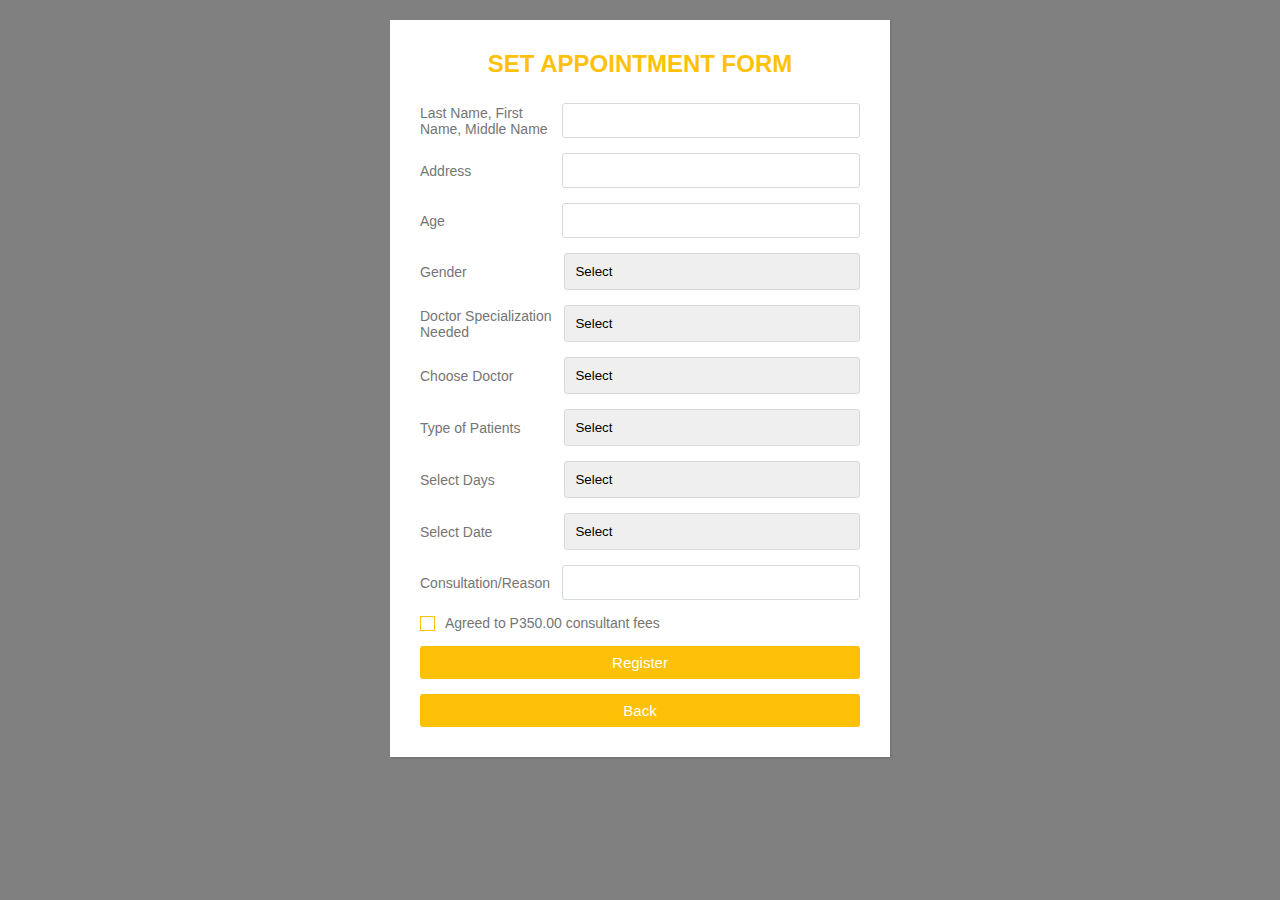
<file: setappointment.html>
<!DOCTYPE html>
<html lang="en">
<head>
    <meta charset="UTF-8">
    <meta http-equiv="X-UA-Compatible" content="IE=edge">
    <meta name="viewport" content="width=device-width, initial-scale=1.0">
    <title>Set Appointment Form</title>
    <link rel="stylesheet" href="css/form.css">
</head>
<body>
    <div class="wrapper">
        <div class="title">
            Set Appointment Form
        </div>

        <div class="form">
            <div class="input_field">
                <label>Last Name, First Name, Middle Name</label>
                <input type="text" class="input">
            </div>

            <div class="input_field">
                <label>Address</label>
                <input type="text" class="input">
            </div>

            <div class="input_field">
                <label>Age</label>
                <input type="number" class="input" maxlength="2">
            </div>

            <div class="input_field">
                <label>Gender</label>
                 <div class="custom_select">
                    <select>
                        <option value="">Select</option>
                        <option value="male">Male</option>
                        <option value="female">Female</option>
                    </select>
                 </div>
            </div>

            <div class="input_field">
                <label>Doctor Specialization Needed</label>
                 <div class="custom_select">
                    <select>
                        <option value="">Select</option>
                        <option value="medical genetics">Medical genetics</option>
                        <option value="diagnostic radiology">Diagnostic radiology</option>
                        <option value="anesthesiology">Anesthesiology</option>
                        <option value="allergy and immunology">Allergy and immunology</option>
                        <option value="emergency medicine">Emergency medicine</option>
                    </select>
                 </div>
            </div>


            <div class="input_field">
                <label>Choose Doctor</label>
                 <div class="custom_select">
                    <select>
                        <option value="">Select</option>
                        <option value="male">Male</option>
                        <option value="female">Female</option>
                    </select>
                 </div>
            </div>

            <div class="input_field">
                <label>Type of Patients</label>
                 <div class="custom_select">
                    <select>
                        <option value="">Select</option>
                        <option value="new patients">New Patients</option>
                        <option value="old patients">Old Patients</option>
                    </select>
                 </div>
            </div>

            <div class="input_field">
                <label>Select Days</label>
                 <div class="custom_select">
                    <select>
                        <option value="">Select</option>
                        <option value="monday">Monday</option>
                        <option value="tuesday">Tuesday</option>
                        <option value="wednesday">Wednesday</option>
                        <option value="thursday">Thursday</option>
                        <option value="friday">Friday</option>
                        <option value="saturday">Saturday</option>
                        <option value="sunday">Sunday</option>
                    </select>
                 </div>
            </div>
           
            <div class="input_field">
                <label>Select Date</label>
                 <div class="custom_select">
                    <select>
                        <option value="">Select</option>
                        <option value="7:00 am - 10:00 am">7:00 am - 10:00 am</option>
                        <option value="10:00 am - 12:00 pm">10:00 am - 12:00 pm</option>
                        <option value="1:00 pm - 8:00 pm">1:00 pm - 8:00 pm</option>
                    </select>
                 </div>
            </div>

            <div class="input_field">
                <label>Consultation/Reason</label>
                <input type="text" class="input">
            </div>

            <div class="input_field">
                <label class="check">
                    <input type="checkbox">
                    <span class="checkmark"></span>
                </label>
                 <p>Agreed to P350.00 consultant fees</p>
            </div>

            <div class="input_field">
                <a href="dashboard.html"> <input type="submit" value="Register" class="btn"></a>
            </div>

            <div class="input_field">
               <a href="home.html">  <input type="submit" value="Back" class="btn" ></a>
                 
            </div>

        </div>
    </div>
</body>
</html>
</file>
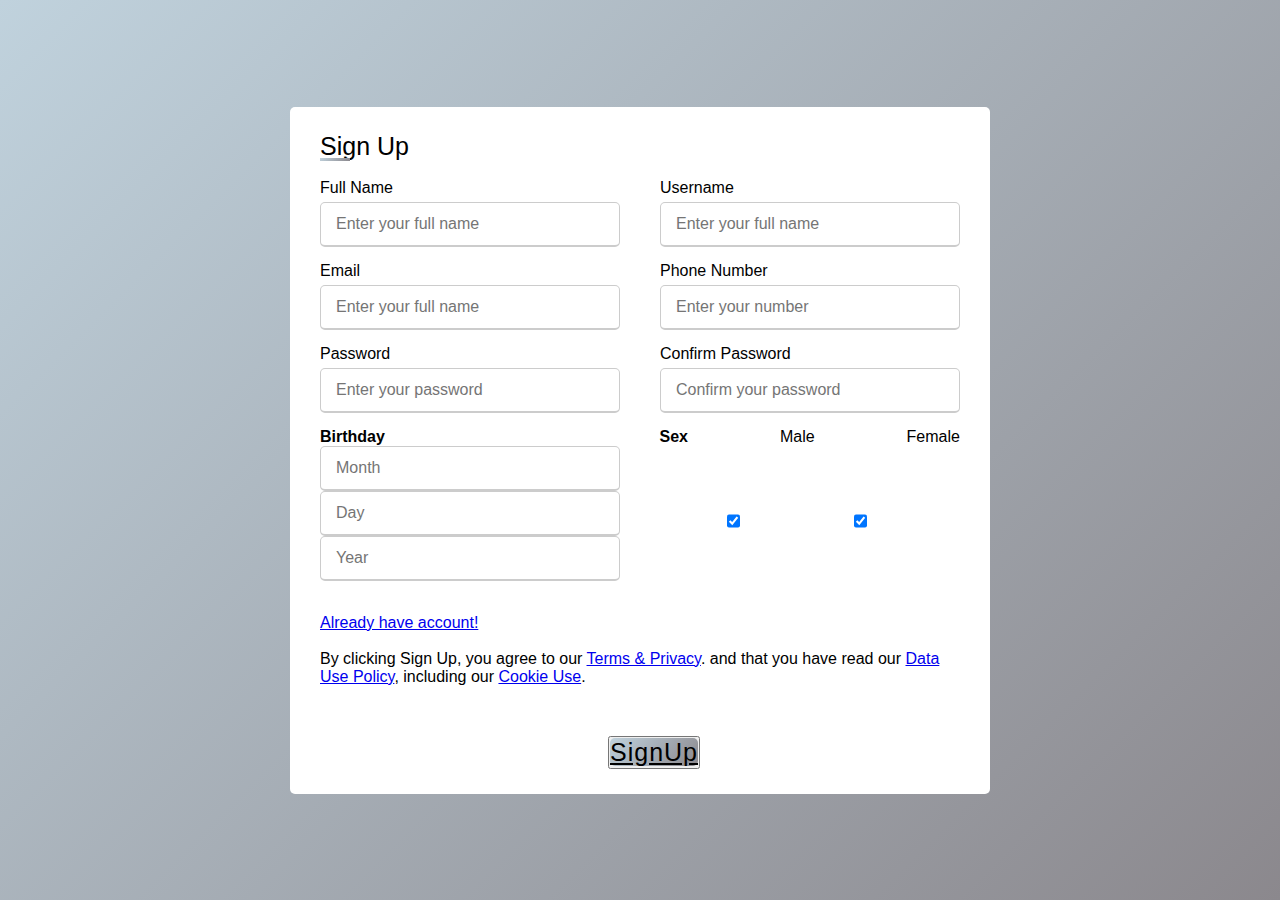
<file: sign.html>
<!DOCTYPE html>
<html lang="en">
<head>
    <meta charset="UTF-8">
    <meta http-equiv="X-UA-Compatible" content="IE=edge">
    <meta name="viewport" content="width=device-width, initial-scale=1.0">
    <title>Document</title>
    <link rel="stylesheet" href="css/sign.css">
</head>
<body>
<div class="container">
    <div class="title"> Sign Up </div> <br>
    
    <form action="#">
        <div class="user-details">
            <div class="input-box">
                <span class="details">Full Name</span>
                <input type="text" placeholder="Enter your full name" required>
            </div>

             
                <div class="input-box">
                    <span class="details">Username</span>
                    <input type="text" placeholder="Enter your full name" required>
                </div>

                 
                    <div class="input-box">
                        <span class="details">Email</span>
                        <input type="text" placeholder="Enter your full name" required>
                    </div>

                     
                        <div class="input-box">
                            <span class="details">Phone Number</span>
                            <input type="text" placeholder="Enter your number" required>
                        </div>

                         
                            <div class="input-box">
                                <span class="details">Password</span>
                                <input type="password" placeholder="Enter your password" required>
                            </div>

                             
                                <div class="input-box">
                                    <span class="details">Confirm Password</span>
                                    <input type="password" placeholder="Confirm your password" required>
                                </div>  

                                <div class="input-box"> 
                                <label for="birthday"><b>­Birthday</b></label>
                                    <input type="text" placeholder="Month"  name="month" required class="dateInput" maxlength="2"> 
                                    <input type="text" placeholder="Day"  name="day" required class="dateInput" maxlength="2"> 
                                    <input type="text" placeholder="Year"  name="year" required class="dateInput" maxlength="4"><br> <br>
                                    <label>
                                </div>

                                <label for="sex"><b>­Sex</b></label>
                                <input type="checkbox" checked="checked" name="remember" required> Male</label>
                                <input type="checkbox" checked="checked" name="remember" required> Female</label><br> <br>
                        
                                         
            
                                 </div>

                                 <a href="index.html"><p>Already have account!</p></a> <br>
             
                                <p>By clicking Sign Up, you agree to our <a href="#" style="color:dodgerb­lue">Terms & Privacy</a>. 
                                    and that you have read our <a href="#" style="color:dodgerb­lue">Data Use Policy</a>, 
                                    including our <a href="#" style="color:dodgerb­lue">Cookie Use</a>. </p> <br>

                                <div class="button">
                                    <button> <a href="home.html">SignUp</a> </button>
                                </div>
                            </div>
    </form>
</div>
</body>
</html>
</file>
<file: css/form.css>
*{
    margin: 0;
    padding: 0;
    box-sizing: border-box;
    font-family: 'Trebuchet MS', 'Lucida Sans Unicode', 'Lucida Grande', 'Lucida Sans', Arial, sans-serif;
}

body{
     background-color: gray;
    padding: 0 10px;
}
.wrapper{
    max-width: 500px;
    width: 100%;
    background: #fff;
    margin: 20px auto;
    padding: 30px;
    box-shadow: 1px 1px 2px rgba(0, 0, 0, 0.125 );
}
.wrapper .title{
    font-size: 24px;
    font-weight: 700;
    margin-bottom: 25px;
    color: #fec107;
    text-transform: uppercase;
    text-align: center;
}
.wrapper .form .input_field{
    margin-bottom: 15px;
    display: flex;
    align-items: center;
}
.wrapper .form .input_field label{
    width: 200px;
    color: #757575;
    margin-right: 10px;
    font-size: 14px;
}
.wrapper .form .input_field .input,
.wrapper .form .infut_field .textarea{
    width: 100%;
    outline: none;
    border: 1px solid #d5dbd9;
    font-size: 15px;
    padding: 8px 10px;
    border-radius: 3px;
    transition:all 0.3s ease;
}

.wrapper .form .infut_field .textarea{
    resize: none;
    height: 125px;
}

.wrapper .form .input_field .custom_select{
    position: relative;
    width: 100%;
    height: 37px;
}
.wrapper .form .input_field .custom_select select{
    -webkit-appearance: none;
    appearance: none;
    border: 1px solid #d5dbd9;
    width: 100%;
    height: 100%;
    padding: 8px 10px;
    border-radius: 3px;
    outline: none;
}

.wrapper .form .input_field .custom_select select:before{
    content: "";
    position: absolute;
    top: 12px;
    right: 10px;
    border: 8px solid;
    border-color: #d5dbd9 transparent transparent transparent;
    pointer-events: none;

}

.wrapper .form .input_field .input:focus,
.wrapper .form .input_field .textarea:focus,
.wrapper .form .input_field select:focus{
    border: 1px solid #fec107;
}
.wrapper .form .input_field p{
    font-size: 14px;
    color: #757575;
}
.wrapper .form .input_field .check{
    width: 15px;
    height: 15px;
    position: relative;
    display: block;
    cursor: pointer;
}
.wrapper .form .input_field .check input[type="checkbox"]{
    position: absolute;
    top: 0;
    left: 0;
    opacity: 0;
}
.wrapper .form .input_field .check .checkmark{
    width: 15px;
    height: 15px;
    border: 1px solid #fec107;
    display: block;
    position: relative;
    background: ;
}
.wrapper .form .input_field .check .checkmark:before{
    content: "";
    position: absolute;
    top: 1px;
    left: 2px;
    width: 5px;
    height: 2px;
    border: 2px solid;
    border-color: transparent transparent  #fff #fff;
    transform: rotate(-45deg);
    display: none;
}
.wrapper .form .input_field .check input[type="checkbox"]:checked ~ .checkmark{
    background: #fec107;
}

.wrapper .form .input_field .check input[type="checkbox"]:checked ~ .checkmark::before{
    display: block;
}
.wrapper .form .input_field .btn{
    width: 100%;
    padding: 8px 10px;
    font-size: 15px;
    border: 0;
    background: #fec107;
    color: #fff;
    cursor: pointer;
    border-radius: 3px;
    outline: none;
}
.wrapper .form .input_field:last-child{
    margin-bottom: 0;

}
.wrapper .form .input_field .btn:hover{
    background: gray;
}

@media (max-width: 420px){
    .wrapper .form .input_field{
        flex-direction: column;
        align-items: flex-start;
    }
    .wrapper .form .input_field label{
        margin-bottom: 5px;
    }
    .wrapper .form .input_field.terms{
        flex-direction: row ;
    }
}

a{
    width: 100%;
}
</file>
<file: css/sign.css>
*{
    margin: 0;
    padding: 0;
    box-sizing: border-box;
    font-family: Arial, Helvetica, sans-serif;
}
body{
    display: flex;
    height: 100vh;
    justify-content: center;
    align-items: center;
    padding: 10px;
    background: linear-gradient(135deg,#c0d2dd,#8b888d);
}
.container{
    max-width: 700px;
    width: 100%;
    background: #fff;
    padding: 25px 30px;
    border-radius: 5px;
}
.container .title{
    font-size: 25px;
    font-weight: 500;
    position: relative;
}
.container .title::before{
    content: '';
    position: absolute;
    left: 0;
    bottom: 0;
    height: 3px;
    width: 30px;
    background:linear-gradient(135deg,#c0d2dd,#8b888d);
}
.container form .user-details{
    display: flex;
    flex-wrap: wrap;
    justify-content: space-between;
}
form .user-details .input-box{
    margin-bottom: 15px;
    width: calc(100% / 2 - 20px);
}
form .user-details .input-box .details{
    display: block;
    font-weight: 500;
    margin-bottom: 5px;
}
.user-details .input-box input{
    height: 45px;
    width: 100%;
    outline: none;
    border-radius: 5px;
    border: 1px solid #ccc;
    padding-left: 15px;
    font-size: 16px;
    border-bottom-width: 2px;
    transition: all 0.3s ease;
}
.user-details .input-box input:focus,
.user-details .input-box input:valid{
    border-color: #8b888d;
}
 

form .button a{
    height: 45px;
    margin: 45px 0;
}
form .button a{
    height: 60px;
    width: 100%;
    outline: none;
    color: black;
    border: none;
    font-size: 25px;
    font-weight: 500;
    border-radius: 5px;
    letter-spacing: 1px;
    background: linear-gradient(135deg,#c0d2dd,#8b888d);
    
}
.button{
    margin-top: 5%;
    margin-left: 45%;
     
}
form .button a input:hover{
    background: linear-gradient(135deg,#c0d2dd,#8b888d);
}
@media (max-width:584px){
    .container{
        max-width: 100%;
    }
    form .user-details .input-box{
        margin-bottom: 15px;
        width: 100%;
    }
    form .gender-details .category{
        width: 100%;
    }
    .container form .user-details{
        max-height: 300px;
        overflow-y: scroll;
    }
    .user-details::-webkit-scrollbar{
        width: 0;
    }
}
</file>
